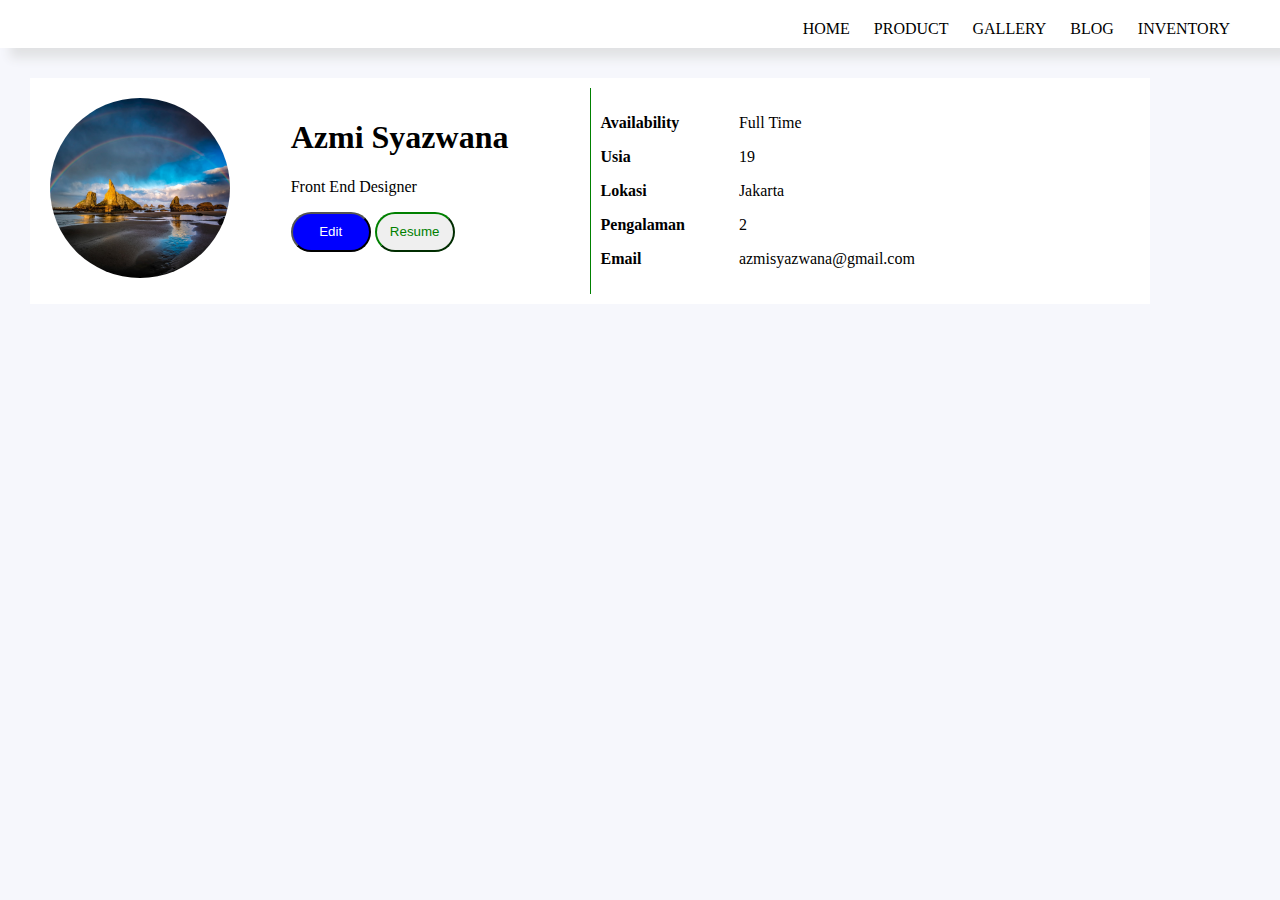
<file: index.html>
<!DOCTYPE html>
<html lang="en">
<head>
    <title>Web Pertama Azmi</title>
    <link rel="stylesheet" href="revisi.css">
</head>

<body>
    <div class= "menu">
        <div id="hidmenu">
            <button onclick="myFunction()" class="dropbtn">Menu</button>
            <div id="myDropdown" class="dropdown-content">
              <a href="tugas.html">HOME</a>
              <a href="#about">PRODUCT</a>
              <a href="#GALLERY">GALLERY</a>
              <a href="#BLOG">BLOG</a>
              <a href="#INVENTORY">INVENTORY</a>

            </div>
        </div>
        <div id="menu">
            <ul>
                <li>
                    <a id="home" href="tugas.html">HOME</a>
                </li>
                <li>
                    <a id="product" href="">PRODUCT</a>
                </li>
                <li>
                    <a id="gallery" href="">GALLERY</a>
                </li>
                <li>
                    <a id="blog" href="">BLOG</a>
                </li>
                <li>
                    <a id="invent" href="">INVENTORY</a>
                </li>
            </ul>
        </div>
    </div>
    <!-- <div class = "header">
    </div> -->
    
    <div class = "content container">
        <div class="container container-2" style="flex: 1;">
            <div id="gambar-pas" style="flex: 1;">
                <img id="avatar" src="nature.jpeg" alt="pas-foto">
            </div>
            <div id="profile-singkat" style="flex: 1.2;">
                <h1 id = "name">Azmi Syazwana</h1>
                <p id = "role">Front End Designer</p>
                <button id="edit" onclick="tampilkanForm(); showData()">Edit</button>
                <button id="resume">Resume</button>
            </div>
        </div>
        <div class="container container-3 vl" style="flex: 1;">
            <div id="form-biodata" class="bold" style="flex:1">
                <p>Availability</p>
                <p>Usia</p>
                <p>Lokasi</p>
                <p>Pengalaman</p>
                <p>Email</p>
            </div>
            <div id="biodata" style="flex:3">
                <p id = "avail">Full Time</p>
                <p id = "age">19</p>
                <p id = "loc">Jakarta</p>
                <p id = "exp">2</p>
                <p id = "email">azmisyazwana@gmail.com</p>
            </div>
        </div>
    </div>

    <div class ="section-form">
        <form id = "form-user" action="index.html">
            <Label for="name-user">Nama</Label>
            <input type="text" id="name-user" name="name-user"><br>
            <label for="role-user">Role</label>
            <input type="text" name="role-user" id="role-user"><br>
            <label for="avail-user">Availability</label>
            <input type="text" name="avail-user" id="avail-user"><br>
            <label for="age-user">Age</label>
            <input type="number" name="age-user" id="age-user"><br>
            <label for="lokasi-user">Lokasi</label>
            <input type="text" name="loc-user" id="loc-user"><br>
            <label for="exp-user">Year Experience</label>
            <input type="number" id = "exp-user"><br>
            <label for="email-user">Email</label>
            <input type="email" name="email-user" id="email-user"><br>
            <button id="submit" onclick="updateForm()" type="button">SUBMIT</button>
        </form>
    </div>
    <script src="script.js"></script>
</body>
</html>
</file>
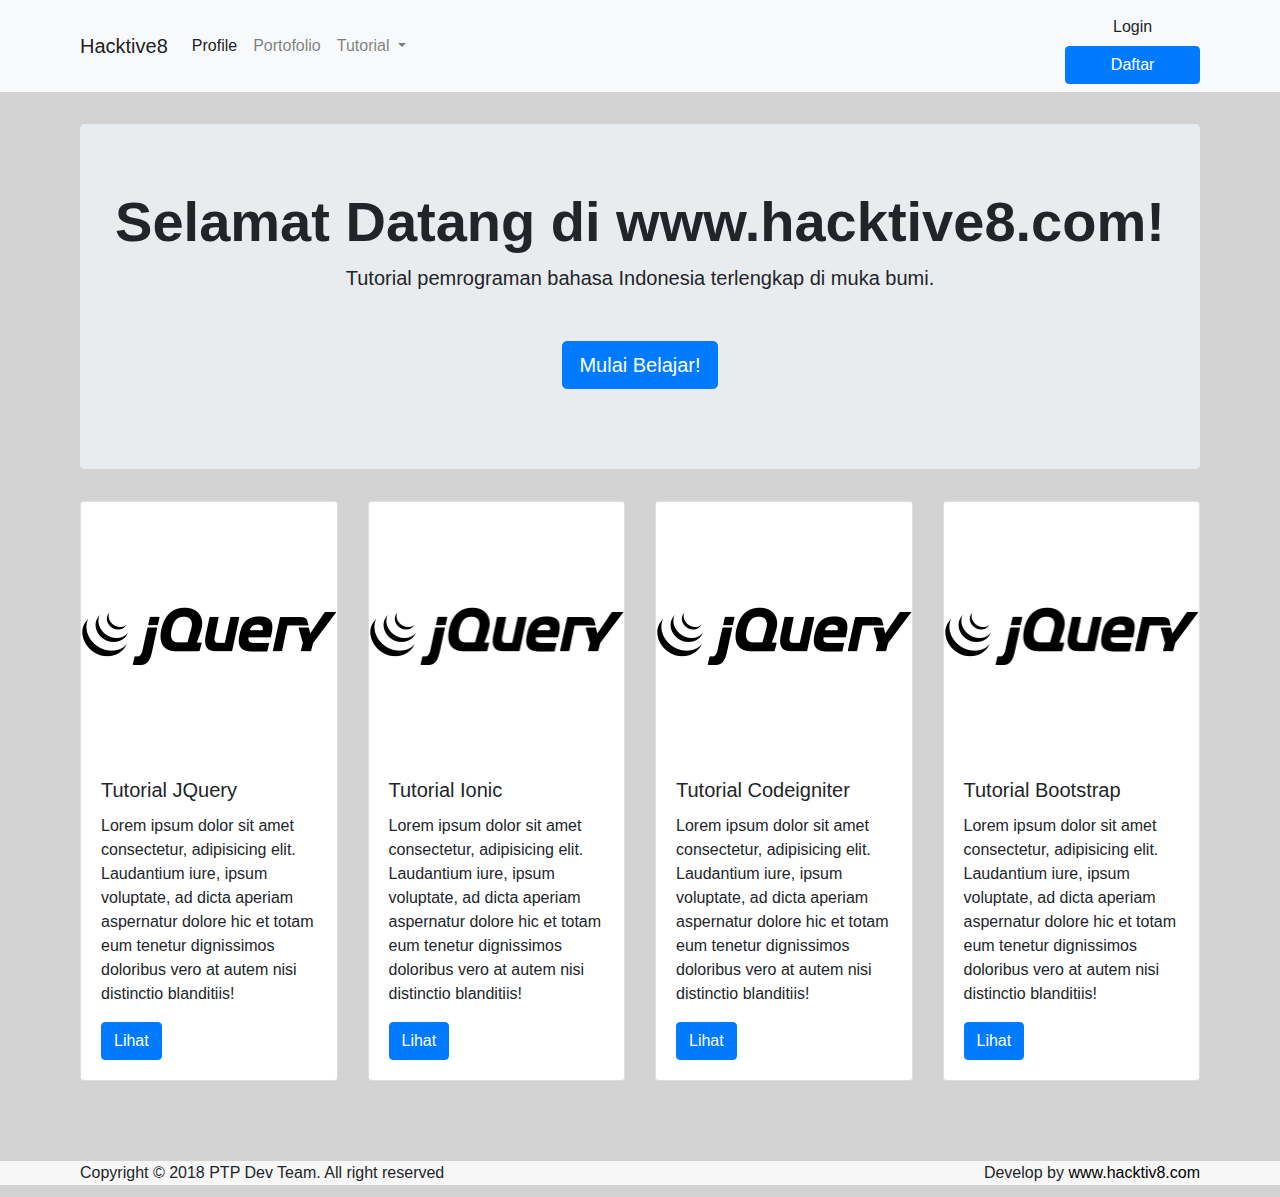
<file: tugas.html>
<!DOCTYPE html>
<html lang="en">
<head>
    <meta charset="UTF-8">
    <meta http-equiv="X-UA-Compatible" content="IE=edge">
    <meta name="viewport" content="width=device-width, initial-scale=1.0">
    <title>Azmi Syazwana</title>
    <link rel="stylesheet" href="../bootstrap-4.6.0-dist/css/bootstrap.css">
    <link rel="stylesheet" href="style.css">
</head>
<body>
    <nav class="navbar navbar-expand-lg navbar-light bg-light" style="padding-right:5rem; padding-left: 5rem;">
        <a class="navbar-brand" href="#">Hacktive8</a>
        <button class="navbar-toggler" type="button" data-toggle="collapse" data-target="#navbarSupportedContent" aria-controls="navbarSupportedContent" aria-expanded="false" aria-label="Toggle navigation">
          <span class="navbar-toggler-icon"></span>
        </button>
      
        <div class="collapse navbar-collapse" id="navbarSupportedContent">
          <ul class="navbar-nav mr-auto">
            <li class="nav-item active">
              <a class="nav-link" href="#">Profile <span class="sr-only">(current)</span></a>
            </li>
            <li class="nav-item">
              <a class="nav-link" href="index.html">Portofolio</a>
            </li>
            <li class="nav-item dropdown">
              <a class="nav-link dropdown-toggle" href="#" id="navbarDropdown" role="button" data-toggle="dropdown" aria-haspopup="true" aria-expanded="false">
                Tutorial
              </a>
              <div class="dropdown-menu" aria-labelledby="navbarDropdown">
                <a class="dropdown-item" href="#">HTML</a>
                <a class="dropdown-item" href="#">CSS</a>
                <a class="dropdown-item" href="#">Javascript</a>
                <a class="dropdown-item" href="#">JQuery</a>
                <a class="dropdown-item" href="#">Codeigniter</a>
                <!-- <div class="dropdown-divider"></div>
                <a class="dropdown-item" href="#">Something else here</a> -->
              </div>
            </li>
            <!-- <li class="nav-item">
              <a class="nav-link disabled" href="#" tabindex="-1" aria-disabled="true">Disabled</a>
            </li> -->
          </ul>
          <form class="form-inline my-2 my-lg-0">
            <button class= " btn my-2 my-sm-0" type="login">Login</button>
            <button class="btn btn-primary my-2 my-sm-0" type="submit">Daftar</button>
          </form>
        </div>
      </nav>


      <!-- jumbotron -->
      <div class="jumbotron margin-2">
        <div id="jumbotron-1">
            <h1 class="display-4" style="font-weight: bold; text-align: center;">Selamat Datang di www.hacktive8.com!</h1>
            <p class="lead" style="text-align: center;">Tutorial pemrograman bahasa Indonesia terlengkap di muka bumi.</p>
        </div>
        <!-- <hr class="my-4">  hr : horizontal line-->
        <!-- <p>It uses utility classes for typography and spacing to space content out within the larger container.</p> -->
        <p style="text-align:center;"><a class="btn btn-primary btn-lg" href="#" role="button">Mulai Belajar!</a></p>
      </div>

      <!-- card deck -->
    <div class="margin-2 margin-bot">
        <div class="card-deck">
            <div class="card">
              <img src="JQuery.png" class="card-img-top" alt="JQUery-icon">
              <div class="card-body">
                <h5 class="card-title">Tutorial JQuery</h5>
                <p class="card-text">Lorem ipsum dolor sit amet consectetur, adipisicing elit. Laudantium iure, ipsum voluptate, ad dicta aperiam aspernatur dolore hic et totam eum tenetur dignissimos doloribus vero at autem nisi distinctio blanditiis!</p>
                <!-- <p class="card-text"><small class="text-muted">Lihat</small></p> -->
                <a href="#" class="btn btn-primary">Lihat</a>
              </div>
            </div>
            <div class="card">
              <img src="JQuery.png" class="card-img-top" alt="JQUery-icon">
              <div class="card-body">
                <h5 class="card-title">Tutorial Ionic</h5>
                <p class="card-text">Lorem ipsum dolor sit amet consectetur, adipisicing elit. Laudantium iure, ipsum voluptate, ad dicta aperiam aspernatur dolore hic et totam eum tenetur dignissimos doloribus vero at autem nisi distinctio blanditiis!</p>
                <!-- <p class="card-text"><small class="text-muted">Last updated 3 mins ago</small></p> -->
                <a href="#" class="btn btn-primary">Lihat</a>
              </div>
            </div>
            <div class="card">
              <img src="JQuery.png" class="card-img-top" alt="JQUery-icon">
              <div class="card-body">
                <h5 class="card-title">Tutorial Codeigniter</h5>
                <p class="card-text">Lorem ipsum dolor sit amet consectetur, adipisicing elit. Laudantium iure, ipsum voluptate, ad dicta aperiam aspernatur dolore hic et totam eum tenetur dignissimos doloribus vero at autem nisi distinctio blanditiis!</p>
                <!-- <p class="card-text"><small class="text-muted">Last updated 3 mins ago</small></p> -->
                <a href="#" class="btn btn-primary">Lihat</a>
              </div>
            </div>
            <div class="card">
                <img src="JQuery.png" class="card-img-top" alt="JQUery-icon">
                <div class="card-body">
                  <h5 class="card-title">Tutorial Bootstrap</h5>
                  <p class="card-text">Lorem ipsum dolor sit amet consectetur, adipisicing elit. Laudantium iure, ipsum voluptate, ad dicta aperiam aspernatur dolore hic et totam eum tenetur dignissimos doloribus vero at autem nisi distinctio blanditiis!</p>
                  <!-- <p class="card-text"><small class="text-muted">Last updated 3 mins ago</small></p> -->
                  <a href="#" class="btn btn-primary">Lihat</a>
                </div>
              </div>
        </div>
    </div>

    <!-- Footer -->
    <footer class="page-footer font-small blue" style="background-color: #F7F7F7;">
      <div class="margin-2">
        <!-- Copyright -->
        <div class="footer-copyright text-left py-3" style="display: inline;">Copyright © 2018 PTP Dev Team. All right reserved</div>
        <div class="text-right" style="display: inline; float: right;">Develop by 
          <a href="https://www.hacktiv8.com/" style="color: black;">www.hacktiv8.com</a>
        </div>
        <!-- Copyright -->
      </div>
    </footer>
    <!-- Footer -->

      <script src="https://code.jquery.com/jquery-3.5.1.slim.min.js" integrity="sha384-DfXdz2htPH0lsSSs5nCTpuj/zy4C+OGpamoFVy38MVBnE+IbbVYUew+OrCXaRkfj" crossorigin="anonymous"></script>
      <script src="../bootstrap-4.6.0-dist/js/bootstrap.bundle.min.js"></script>
</body>
</html>
</file>
<file: revisi.css>
/* *{
    box-sizing: border-box;
}

.body{
    margin: 0
}

.kotak{
    border: 2px solid red;
}

.menu{
    text-align: right;
    
}



ul{
    list-style: none;
    margin: 0;
}

div.menu a{
    color: black;
    text-decoration: none;
    display: inline-block;
}

div.menu li{
    display: inline-block;
    padding: 10px;
    margin: 0;
} */

* {
  box-sizing: border-box;
}

body {
  background-color: #f6f7fc;
  margin: 0;
}

.menu {
  padding-right: 40px;
  background-color: white;
  box-shadow: 10px 10px 10px #e1e2e4;
}

.menu ul {
  list-style: none;
  margin: 0;
  text-align: right;
  /* box-shadow: 6px 10px 10px #E1E2E4; */
}

.menu li {
  display: inline-block;
  padding: 20px 10px 10px 10px;
}

.menu a {
  color: black;
  text-decoration: none;
}

.kotak {
  border: 2px solid red;
}

.content {
  margin: 30px 130px 30px 30px;
  background-color: white;
}

.container {
  display: flex;
  padding: 10px;
}

.section-form {
  margin-left: 30px;
  margin-right: 130px;
  background-color: white;
}

img#avatar {
  width: 180px;
  height: 180px;
  border-radius: 90px;
  object-fit: cover;
}

div.bold p {
  font-weight: bold;
}

div#profile-singkat button {
  width: 80px;
  height: 40px;
  border-radius: 20px;
}

#edit {
  background-color: blue;
  color: white;
}

#resume {
  color: green;
  border-color: green;
}

.vl {
  border-left: 1px solid green;
}

.section-form label {
  display: block;
  font-weight: bold;
}

.section-form input {
  margin-bottom: 15px;
  width: 100%;
}

#submit {
  width: 100%;
  background-color: green;
  color: white;
}

#biodata {
  padding-left: 8px;
}

@media (min-width: 791px) {
  #menu {
    display: block;
  }
  #hidmenu {
    display: none;
  }
}

@media (max-width: 790px) {
  .content,
  .section-form {
    margin: 50px;
  }
  #hidmenu {
    display: none;
  }

  .container {
    text-align: center;
    display: flex;
    flex-direction: column;
  }

  .container-3 {
    display: flex;
    flex-direction: row;
  }

  .vl {
    border-left: none;
  }
}

@media (max-width: 550px) {
  #biodata {
    text-align: left;
  }
  #menu {
    display: none;
  }

  #hidmenu {
    display: block;
  }

  .menu ul {
    display: flex;
    /* flex-direction: column; */
    flex-wrap: wrap;
  }
}

#form-user {
  display: none;
}

.dropbtn {
  background-color: #3498db;
  color: white;
  padding: 16px;
  font-size: 16px;
  border: none;
  cursor: pointer;
}

.dropbtn:hover,
.dropbtn:focus {
  background-color: #2980b9;
}

.dropdown {
  position: relative;
  display: inline-block;
}

.dropdown-content {
  display: none;
  position: absolute;
  background-color: #f1f1f1;
  min-width: 160px;
  overflow: auto;
  box-shadow: 0px 8px 16px 0px rgba(0, 0, 0, 0.2);
  z-index: 1;
}

.dropdown-content a {
  color: black;
  padding: 12px 16px;
  text-decoration: none;
  display: block;
}

.dropdown a:hover {
  background-color: #ddd;
}

.show {
  display: block;
}

/* #gambar-pas-foto{
    flex-grow: 1;
}

#azmi{
    flex-grow:1;
}

#a{
    flex-grow:1;
}
#b{
    flex-grow:1;
} */
</file>
<file: style.css>
/* CSS Menu
ul{
    list-style-type: none;
    margin: 0;
    padding: 0;
}

li{
    display: inline;
}

li a{
    float: right;
    padding: 8px;
    text-decoration: none;
    color: black;
}

div.content{
    border: 1px solid
    /* margin-top:10px;
}
*/

body{
    background-color: lightgray;

}

div.content{
    border: 1px solid;
    background-color: white;
    margin-top: 10px;

}

div.section-form{
    border: 1px solid white;
    margin-top: 10px;
    background-color: white;
}

div.menu{
    background-color: white;
    border: 1px solid white;
    margin: 0;
    padding: 0;
    text-align: right;
    list-style-type: none;
}



li a{
    text-decoration: none;
    color: black;
}

li{
    display: inline-block;
}

form input{
    width: 99.6%;
}

form label{
    display: block;
    margin-top: 8px;
}

form button{
    width: 100%;
    background-color: green;
    margin-top: 10px;
    margin-bottom: 10px;
    color: white;
}
</file>
